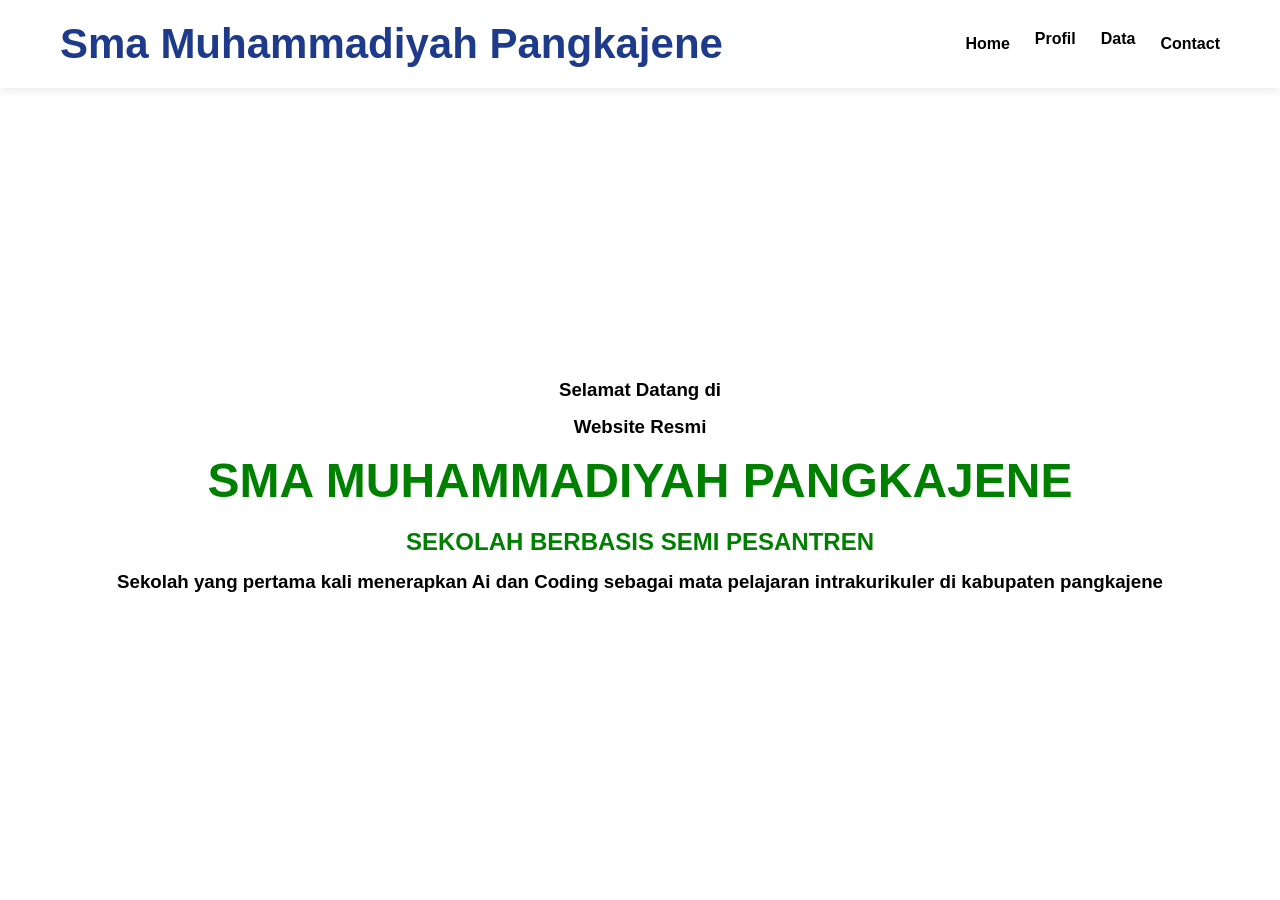
<file: index.html>
<!DOCTYPE html>
<html lang="en">
<head>
    <meta charset="UTF-8">
    <meta name="viewport" content="width=device-width, initial-scale=1.0">
    <title>SMUPA</title>
    <link rel="stylesheet" href="style.css">
</head>
<body>
    <header>
    <nav>
        <div class="logo">
            <h2>Sma Muhammadiyah Pangkajene</h2>
        </div>
        <div class="nav-link">
            <a href="index.html">Home</a>
            <div class="dropdown">
                <a href="#" class="dropdown-btn">Profil</a>
                <div class="dropdown-content">
                    <a href="profil.html">profil</a>
                    <a href="galeri.html">galeri</a>
                </div>
            </div>
            <div class="dropdown">
                <a href="#" class="dropdown-btn">Data</a>
                <div class="dropdown-content">
                    <a href="fasilitas.html">Fasilitas Sekolah</a>
                    <a href="guru.html">Teachers</a>
                </div>        
            </div>
            <a href="contact.html">Contact</a>
        </div>
    </nav>
</header>
    <section class="hero" id="Home">
        <h3>Selamat Datang di</h3>
        <h3>Website Resmi</h3>
        <h1>SMA MUHAMMADIYAH PANGKAJENE</h1>
        <h2>SEKOLAH BERBASIS SEMI PESANTREN</h2>
        <h3>Sekolah yang pertama kali menerapkan Ai dan Coding sebagai mata pelajaran intrakurikuler di kabupaten pangkajene</h3>
    </section>
</body>
</html>
</file>
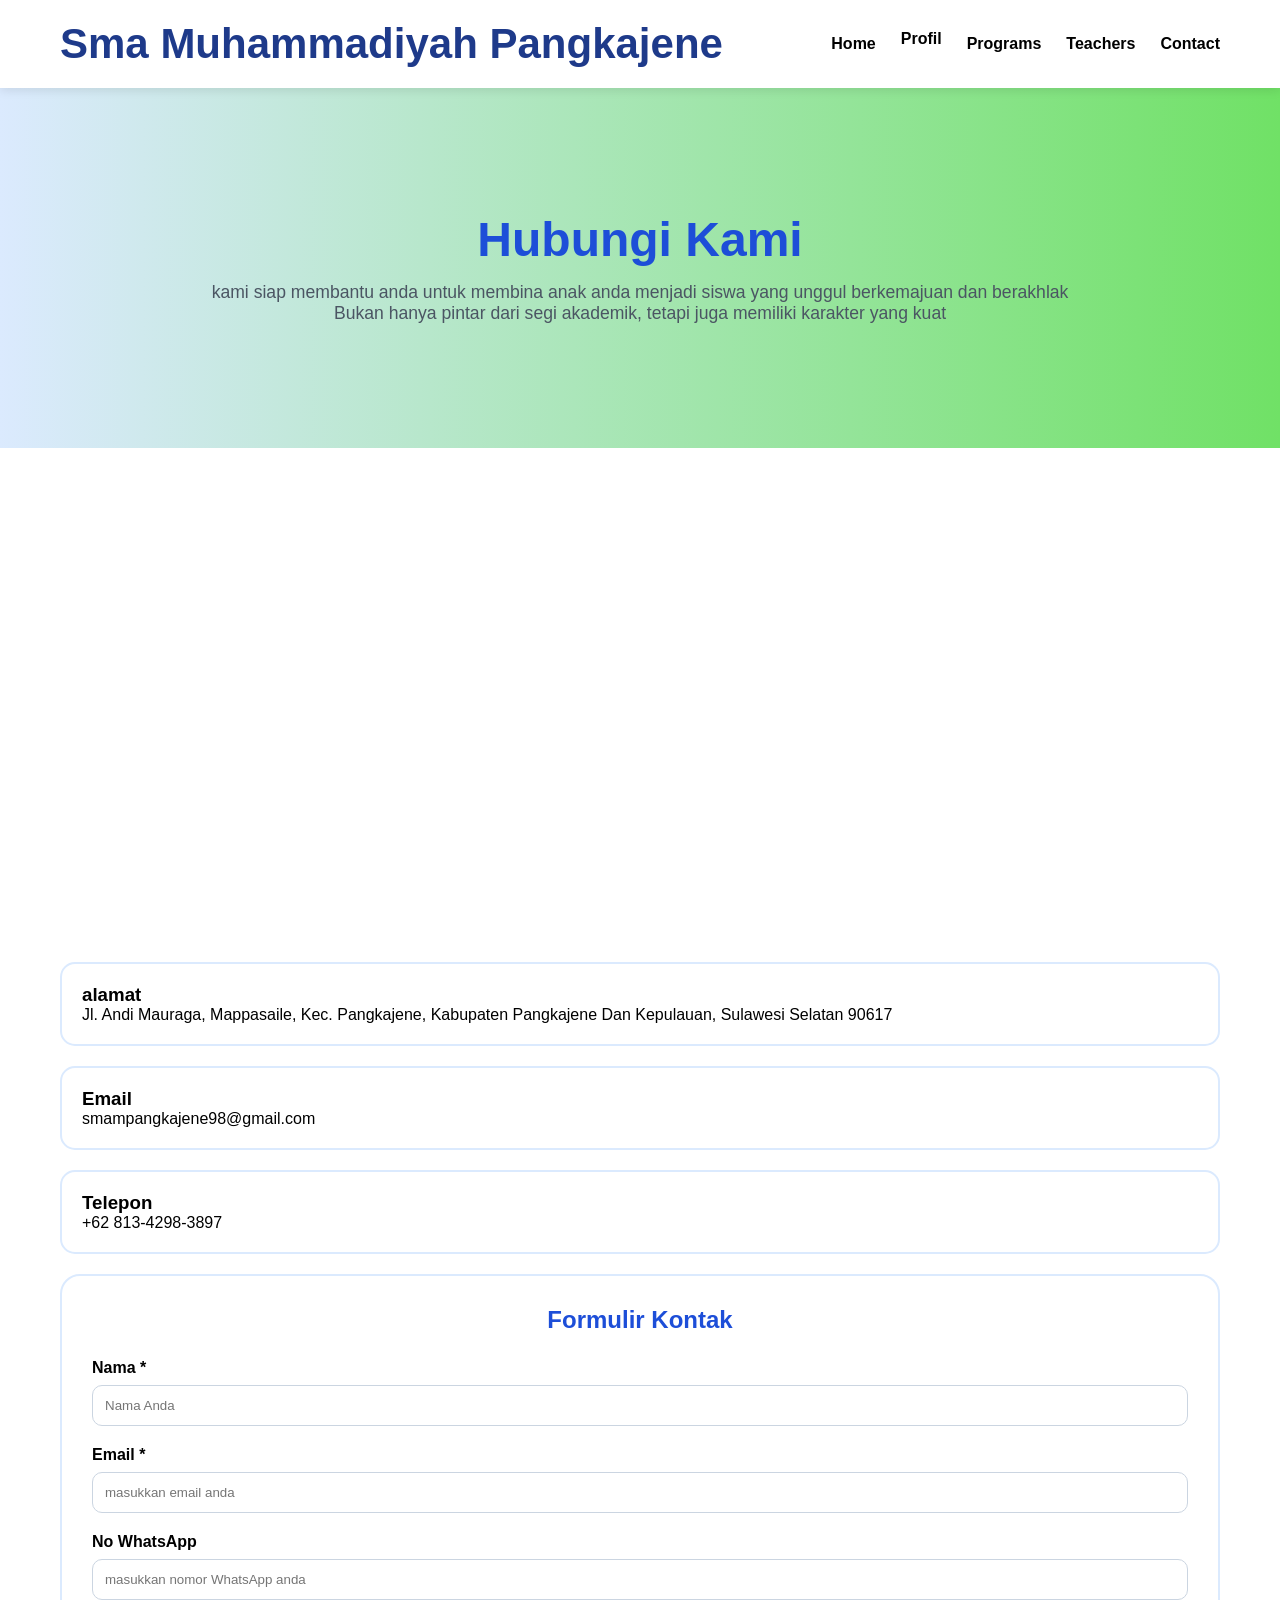
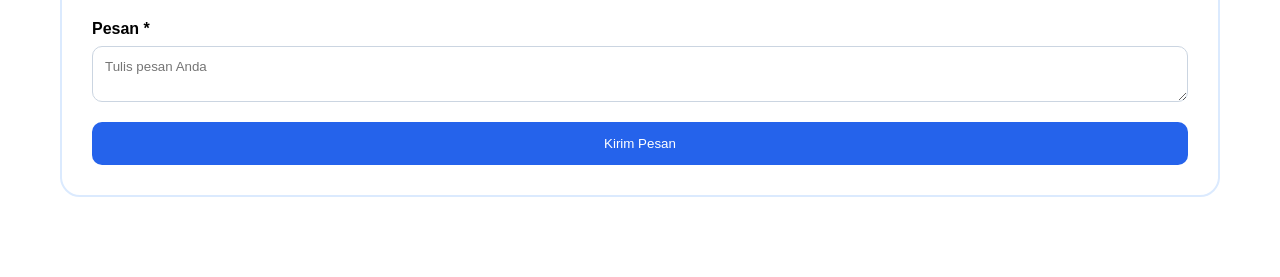
<file: contact.html>
<!DOCTYPE html>
<html lang="en">
<head>
    <meta charset="UTF-8">
    <meta name="viewport" content="width=device-width, initial-scale=1.0">
    <title>SMAMUHAMMADIYAHPANGKAJENE</title>
    <link rel="stylesheet" href="style.css">
</head>
<body>
    <header>
    <nav>
        <div class="logo">
            <h2>Sma Muhammadiyah Pangkajene</h2>
        </div>
        <div class="nav-link">
            <a href="index.html">Home</a>

            <div class="dropdown">
                <a href="#" class="dropdown-btn">Profil</a>

                <div class="dropdown-content">
                    <a href="profil.html">profil</a>
                    <a href="facilities.html">School Facilities</a>
                    <a href="gallery.html">Gallery</a>
                </div>
            </div>

            <a href="programs.html">Programs</a>
            <a href="teachers.html">Teachers</a>
            <a href="contact.html">Contact</a>
        </div>
    </nav>
</header>
    <section class="contact-hero">
        <h1>Hubungi Kami</h1>
        <p>kami siap membantu anda untuk membina anak anda menjadi siswa yang unggul berkemajuan dan berakhlak</p>
        <p>Bukan hanya pintar dari segi akademik, tetapi juga memiliki karakter yang kuat</p>
    </section>
    <section class="contact">
        <div class="contact-info">
           <iframe src="https://www.google.com/maps/embed?pb=!1m18!1m12!1m3!1d118492.62315039411!2d119.42371552677909!3d-4.890743897209005!2m3!1f0!2f0!3f0!3m2!1i1024!2i768!4f13.1!3m3!1m2!1s0x2dbe4e3b1b941ac1%3A0xe06fc1d799cd478f!2sSMA%20Muhammadiyah%20Pangkep!5e1!3m2!1sid!2sid!4v1779682246801!5m2!1sid!2sid" width="600" height="450" style="border:0;" allowfullscreen="" loading="lazy" referrerpolicy="no-referrer-when-downgrade"></iframe>
        <div class="info-box">
            <h3>alamat</h3>
            <p>Jl. Andi Mauraga, Mappasaile, Kec. Pangkajene, Kabupaten Pangkajene Dan Kepulauan, Sulawesi Selatan 90617</p>
        </div>
        <div class="info-box">
            <h3>Email</h3>
            <p>smampangkajene98@gmail.com</p>
        </div>
        <div class="info-box">
            <h3>Telepon</h3>
            <p>+62 813-4298-3897</p>
            </div>
        <div class="contact-form">
            <h2>Formulir Kontak</h2>
            <form>
                <label>Nama *</label>
                <input type="text" placeholder="Nama Anda" required>
                <label>Email *</label>
                <input type="email" placeholder="masukkan email anda" required>
                <label>No WhatsApp</label>
                <input type="text" placeholder="masukkan nomor WhatsApp anda">
                <label>Pesan *</label>
                <textarea placeholder="Tulis pesan Anda" required></textarea>
                <button type>Kirim Pesan</button>
            </form>
        <div>
    </section>
</body>
</html>
</file>
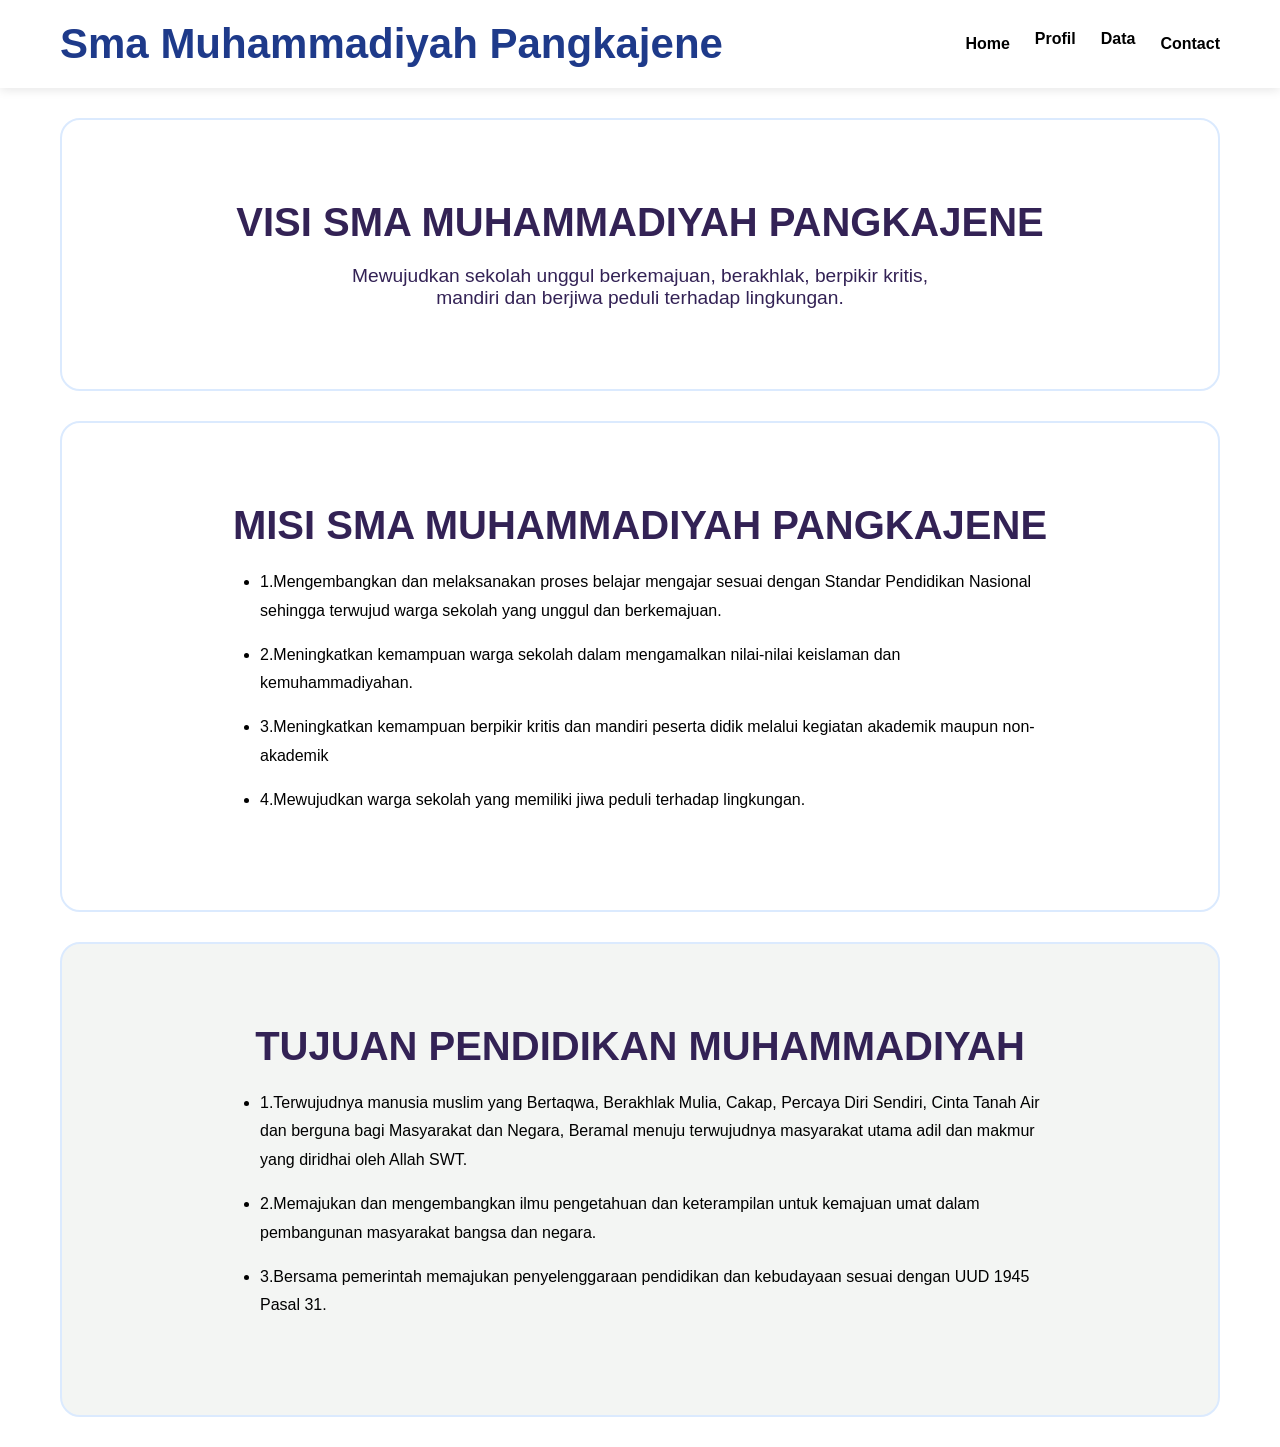
<file: profil.html>
<!DOCTYPE html>
<html lang="en">
<head>
    <meta charset="UTF-8">
    <meta name="viewport" content="width=device-width, initial-scale=1.0">
    <title>SMUPA</title>
    <link rel="stylesheet" href="style.css">
</head>
<body>
<header>
    <nav>
        <div class="logo">
            <h2>Sma Muhammadiyah Pangkajene</h2>
        </div>
        <div class="nav-link">
            <a href="index.html">Home</a>
            <div class="dropdown">
                <a href="#" class="dropdown-btn">Profil</a>
                <div class="dropdown-content">
                    <a href="profil.html">profil</a>
                    <a href="galeri.html">galeri</a>
                </div>
            </div>
            <div class="dropdown">
                <a href="#" class="dropdown-btn">Data</a>
                <div class="dropdown-content">
                    <a href="fasilitas.html">Fasilitas Sekolah</a>
                    <a href="guru.html">Teachers</a>
                </div>        
            </div>
            <a href="contact.html">Contact</a>
        </div>
    </nav>
</header>
    <section class="visi">
        <h2>VISI SMA MUHAMMADIYAH PANGKAJENE</h2>
        <P>Mewujudkan sekolah unggul berkemajuan, berakhlak, berpikir kritis, mandiri dan berjiwa peduli terhadap lingkungan.</P>
    </section>
    <section class="misi">
        <h2>MISI SMA MUHAMMADIYAH PANGKAJENE</h2>
        <ul>
            <li>1.Mengembangkan dan melaksanakan proses belajar mengajar sesuai dengan Standar Pendidikan Nasional sehingga terwujud warga sekolah yang unggul dan berkemajuan.</li>
            <li>2.Meningkatkan kemampuan warga sekolah dalam mengamalkan nilai-nilai keislaman dan kemuhammadiyahan.</li>
            <li>3.Meningkatkan kemampuan berpikir kritis dan mandiri peserta didik melalui kegiatan akademik maupun non-akademik</li>
            <li>4.Mewujudkan warga sekolah yang memiliki jiwa peduli terhadap lingkungan.</li>
        </ul>
    </section>
    <section class="tujuan">
        <h2>TUJUAN PENDIDIKAN MUHAMMADIYAH</h2>
        <ul>
            <li>1.Terwujudnya manusia muslim yang Bertaqwa, Berakhlak Mulia, Cakap, Percaya Diri Sendiri, Cinta Tanah Air dan berguna bagi Masyarakat dan Negara, Beramal menuju terwujudnya masyarakat utama adil dan makmur yang diridhai oleh Allah SWT. </li>
            <li>2.Memajukan dan mengembangkan ilmu pengetahuan dan keterampilan untuk kemajuan umat dalam pembangunan masyarakat bangsa dan negara.</li>
            <li>3.Bersama pemerintah memajukan penyelenggaraan pendidikan dan kebudayaan sesuai dengan UUD 1945 Pasal 31.</li>
        </ul>
    </section>
</body>
</html>
</file>
<file: style.css>
*{
    margin: 0;
    padding: 0;
    box-sizing: border-box;
    font-family: Arial, Helvetica, sans-serif;
}
body{
    background: white;
}
/* =========================
   HEADER
========================= */
header{
    background: white;
    padding: 20px 60px;
    box-shadow: 0 2px 10px rgba(0,0,0,0.1);
    position: sticky;
    top: 0;
    z-index: 1000;
}

nav{
    display: flex;
    justify-content: space-between;
    align-items: center;
}

/* =========================
   LOGO
========================= */
.logo{
    font-size: 24px;
    font-weight: bold;
    color: #1e3a8a;
}

/* =========================
   NAVIGATION
========================= */
.nav-link{
    display: flex;
    align-items: center;
    gap: 25px;
}

.nav-link a{
    text-decoration: none;
    color: black;
    font-weight: bold;
    transition: 0.3s;
}

.nav-link a:hover{
    color: #4f7cff;
}

/* =========================
   DROPDOWN
========================= */
.dropdown{
    position: relative;
    padding-bottom: 10px;
}

.dropdown > a{
    text-decoration: none;
    color: black;
    font-weight: bold;
    transition: 0.3s;
}

.dropdown > a:hover{
    color: #4f7cff;
}

.dropdown-content{
    position: absolute;
    top: 100%;
    left: 0;
    min-width: 220px;
    background: rgb(255, 255, 255);
    border-radius: 12px;
    box-shadow: 0 10px 25px rgba(0,0,0,0.12);

    opacity: 0;
    visibility: hidden;
    transform: translateY(10px);

    transition: all 0.3s ease;
    z-index: 1000;
}

.dropdown-content a{
    display: block;
    padding: 12px 18px;
    margin: 0;
    color: #333;
    font-weight: 500;
    text-decoration: none;
}

.dropdown-content a:hover{
    background: #3eeb1f;
    color: #4f7cff;
}

/* Tampilkan dropdown saat hover */
.dropdown:hover .dropdown-content{
    opacity: 1;
    visibility: visible;
    transform: translateY(0);
}

/* =========================
   RESPONSIVE
========================= */
@media (max-width: 768px){

    header{
        padding: 20px;
    }

    nav{
        flex-direction: column;
        gap: 15px;
    }

    .nav-link{
        flex-wrap: wrap;
        justify-content: center;
        gap: 15px;
    }

    .dropdown-content{
        left: 50%;
        transform: translateX(-50%);
    }

    .dropdown:hover .dropdown-content{
        transform: translateX(-50%);
    }
}
.hero{
    min-height: 90vh;
    display: flex;
    flex-direction: column;
    justify-content: center;
    align-items: center;
    padding: 20px;
}
.hero h1{
    font-size: 3em;
    margin-bottom: 20px;
    color: green;
}
.hero h2{
    margin-bottom: 15px;
    color: green;
}
.hero h3{
    margin-bottom: 15px;
    color: black;
}
.hero p{
    font-size: 15px;
    color: green;
    max-width: 600px;
}
.visi{
    padding: 80px 60px;
    background: rgb(255, 255, 255);
    text-align: center;
    border: 2px solid #dbeafe;
    border-radius: 20px;
    margin: 30px 60px;
    transition: 0.3s;
}
.visi:hover{
    transform: scale(1.02);
    box-shadow: 0 10px 25px rgba (0,0,0,0.1);
}
.visi h2{
    font-size: 2.5em;
    margin-bottom: 20px;
    color: #325;
}
.visi p{
    font-size: 1.2em;
    color: #325;
    max-width: 600px;
    margin: auto;
}
.misi{
    padding: 80px 60px;
    background: rgb(255, 255, 255);
    text-align: center;
    border: 2px solid #dbeafe;
    border-radius: 20px;
    margin: 30px 60px;
    transition: 0.3s;
}
.misi:hover{
    transform: scale(1.02);
    box-shadow: 0 10px 25px rgba (0,0,0,0.1);
}
.misi h2{
    font-size: 2.5em;
    margin-bottom: 20px;
    color: #325;
}
.misi ul{
    max-width: 800px;
    margin: auto;
    padding-left: 20px;
    text-align: left;
}
.misi li{
    margin-bottom: 15px;
    line-height: 1.8;
}
.tujuan{
    padding: 80px 60px;
    background: rgb(243, 245, 243);
    text-align: center;
    border: 2px solid #dbeafe;
    border-radius: 20px;
    margin: 30px 60px;
    transition: 0.3s;
}
.tujuan:hover{
    transform: scale(1.02);
    box-shadow: 0 10px 25px rgba (0,0,0,0.1);
}
.tujuan h2{
    font-size: 2.5em;
    margin-bottom: 20px;
    color: #325;
}
.tujuan ul{
    max-width: 800px;
    margin: auto;
    padding-left: 20px;
    text-align: left;
}
.tujuan li{
    margin-bottom: 15px;
    line-height: 1.8;
}
.contact-hero{
    min-height: 40vh;
    background: linear-gradient(to right, #dbeafe, #70e166);
    display: flex;
    flex-direction: column;
    justify-content: center;
    align-items: center;
    text-align: center;
    padding: 20px;
}
.contact-hero h1{
    font-size: 3rem;
    color: #1d4ed8;
    margin-bottom: 15px;
}      
.contact-hero p{
    color: #4b5563;
    font-size: 1.1rem;
}
.contact{
    padding: 80px 60px;
    display: flex;
    gap: 40px;
}

.contact-info{
    flex: 1;
}

.contact-info iframe{
    width: 100%;
    height: 400px;
    border: none;
    border-radius: 20px;
    margin-bottom: 30px;
}

.info-box{
    background: white;
    padding: 20px;
    border: 2px solid #dbeafe;
    border-radius: 15px;
    margin-bottom: 20px;
    transition: 0.3s;
}

.info-box:hover{
    transform: scale(1.02);
}

.contact-form{
    flex: 1;
    background: white;
    padding: 30px;
    border: 2px solid #dbeafe;
    border-radius: 20px;
}

.contact-form h2{
    text-align: center;
    color: #1d4ed8;
    margin-bottom: 25px;
}

.contact-form form{
    display: flex;
    flex-direction: column;
}

.contact-form label{
    margin-bottom: 8px;
    font-weight: bold;
}

.contact-form input,
.contact-form textarea{
    padding: 12px;
    margin-bottom: 20px;
    border: 1px solid #cbd5e1;
    border-radius: 10px;
}

.contact-form button{
    background: #2563eb;
    color: white;
    border: none;
    padding: 14px;
    border-radius: 10px;
    cursor: pointer;
}

.programs-hero{
    padding: 80px 60px;
    background: rgb(83, 228, 73);
    text-align: center;
    border: 2px solid #dbeafe;
    border-radius: 20px;
    margin: 30px 60px;
    transition: 0.3s;
}

.programs:hover{
    transform: scale(1.02);
    box-shadow: 0 10px 25px rgba (0,0,0,0.1);
}

.programs h1{
    font-size: 2.5em;
    margin-bottom: 20px;
    color: #325;
    text-align: left;

.programs h2{
    font-size: 2.5em;
    margin-bottom: 15px;
    color: #325;}
    text-align: left;
}

.programs ul{
    max-width: 800px;
    text-align: left;
    margin: auto;
    padding-left: 20px;
}

.programs li{
    margin-bottom: 15px;
    text-align: left;
    line-height: 1.8;
}

.facilities-hero{
    height: 60vh;
    display: flex;
    justify-content: center;
    align-items: center;
    text-align: center;
    background: linear-gradient(
        rgba(30,58,138,0.7),
        rgba(30,58,138,0.7)
    ),
    url("https://images.unsplash.com/photo-1509062522246-3755977927d7?q=80&w=1600");
    background-size: cover;
    background-position: center;
    color: white;
}

.facilities-hero h1{
    font-size: 4rem;
    margin-bottom: 15px;
}

.facilities-hero p{
    font-size: 1.2rem;
    max-width: 700px;
    margin: auto;
}

/* =========================
       STATS
========================= */
.stats{
    padding: 80px 60px;
    background: #f8faff;
}

.stats-grid{
    display: grid;
    grid-template-columns: repeat(auto-fit,minmax(220px,1fr));
    gap: 25px;
}

.stat-card{
    background: white;
    padding: 35px;
    border-radius: 15px;
    text-align: center;
    box-shadow: 0 5px 15px rgba(0,0,0,0.08);
    transition: .3s;
}

.stat-card:hover{
    transform: translateY(-10px);
}

.stat-card h2{
    color: #1e3a8a;
    font-size: 2.5rem;
}

/* =========================
    FACILITIES
========================= */
.facilities{
    padding: 100px 60px;
}

.section-title{
    text-align: center;
    margin-bottom: 60px;
}

.section-title h2{
    font-size: 2.5rem;
    color: #1e3a8a;
    margin-bottom: 15px;
}

.facility-grid{
    display: grid;
    grid-template-columns: repeat(auto-fit,minmax(320px,1fr));
    gap: 30px;
}

.facility-card{
    background: white;
    border-radius: 20px;
    overflow: hidden;
    box-shadow: 0 10px 20px rgba(0,0,0,0.08);
    transition: .4s;
}

.facility-card:hover{
    transform: translateY(-10px);
}

.facility-card img{
    width: 100%;
    height: 220px;
    object-fit: cover;
    transition: .4s;
}

.facility-card:hover img{
    transform: scale(1.08);
}

.facility-content{
    padding: 25px;
}

.facility-content h3{
    color: #1e3a8a;
    margin-bottom: 10px;
}

.facility-content p{
    color: #666;
    line-height: 1.7;
}

/* =========================
    LEARNING ENVIRONMENT
========================= */
.learning{
    padding: 100px 60px;
    background: #f8faff;
}

.learning-grid{
    display: grid;
    grid-template-columns: repeat(auto-fit,minmax(350px,1fr));
    gap: 30px;
}

.learning-card{
    background: white;
    padding: 35px;
    border-radius: 15px;
    box-shadow: 0 5px 15px rgba(0,0,0,0.08);
}

.learning-card h3{
    color: #1e3a8a;
    margin-bottom: 15px;
}

/* =========================
   GALLERY
========================= */
.gallery{
    padding: 100px 60px;
}

.gallery-grid{
    display: grid;
    grid-template-columns: repeat(auto-fit,minmax(250px,1fr));
    gap: 20px;
}

.gallery-grid img{
    width: 100%;
    height: 250px;
    object-fit: cover;
    border-radius: 15px;
    transition: .4s;
}

.gallery-grid img:hover{
    transform: scale(1.05);
}

/* =========================
   CTA
========================= */
.cta{
    background: #1e3a8a;
    color: white;
    text-align: center;
    padding: 100px 30px;
}

.cta h2{
    font-size: 2.5rem;
    margin-bottom: 15px;
}

.cta p{
    max-width: 700px;
    margin: auto;
    margin-bottom: 30px;
}

.cta a{
    text-decoration: none;
    color: #1e3a8a;
    background: white;
    padding: 14px 30px;
    border-radius: 50px;
    font-weight: bold;
}

/* =========================
   FOOTER
========================= */
footer{
    background: #111827;
    color: white;
    text-align: center;
    padding: 25px;
}

@media(max-width:768px){

    .facilities-hero h1{
        font-size: 2.5rem;
    }

    .stats,
    .facilities,
    .learning,
    .gallery{
        padding: 60px 20px;
    }
}
.guru-card {
    width: 250px;
    border: 1px solid #ddd;
    padding: 10px;
}

.guru-card img {
    width: 100%;
    height: 300px;
    object-fit: cover;
}


/* HEADER */
header{
    background:#fff;
    box-shadow:0 2px 10px rgba(0,0,0,.1);
    position:sticky;
    top:0;
    z-index:1000;
}

.navbar-custom{
    max-width:1200px;
    margin:auto;
    padding:20px 40px;

    display:flex;
    justify-content:space-between;
    align-items:center;
}

.logo h2{
    margin:0;
    color:#1e3a8a;
    font-size:42px;
    font-weight:bold;
}

/* MENU */
.menu{
    display:flex;
    align-items:center;
    gap:35px;
}

.menu>a,
.menu-dropdown>a{
    color:#000;
    text-decoration:none;
    font-weight:600;
}

.menu>a:hover,
.menu-dropdown>a:hover{
    color:#1e3a8a;
}

/* DROPDOWN */
.menu-dropdown{
    position:relative;
}

.menu-dropdown-content{
    display:none;
    position:absolute;
    top:100%;
    left:0;

    min-width:200px;
    background:#fff;

    border-radius:10px;
    box-shadow:0 8px 20px rgba(0,0,0,.15);
}

.menu-dropdown-content a{
    display:block;
    padding:12px 16px;
    text-decoration:none;
    color:#333;
}

.menu-dropdown-content a:hover{
    background:#f4f4f4;
}

.menu-dropdown:hover .menu-dropdown-content{
    display:block;
}
</file>
